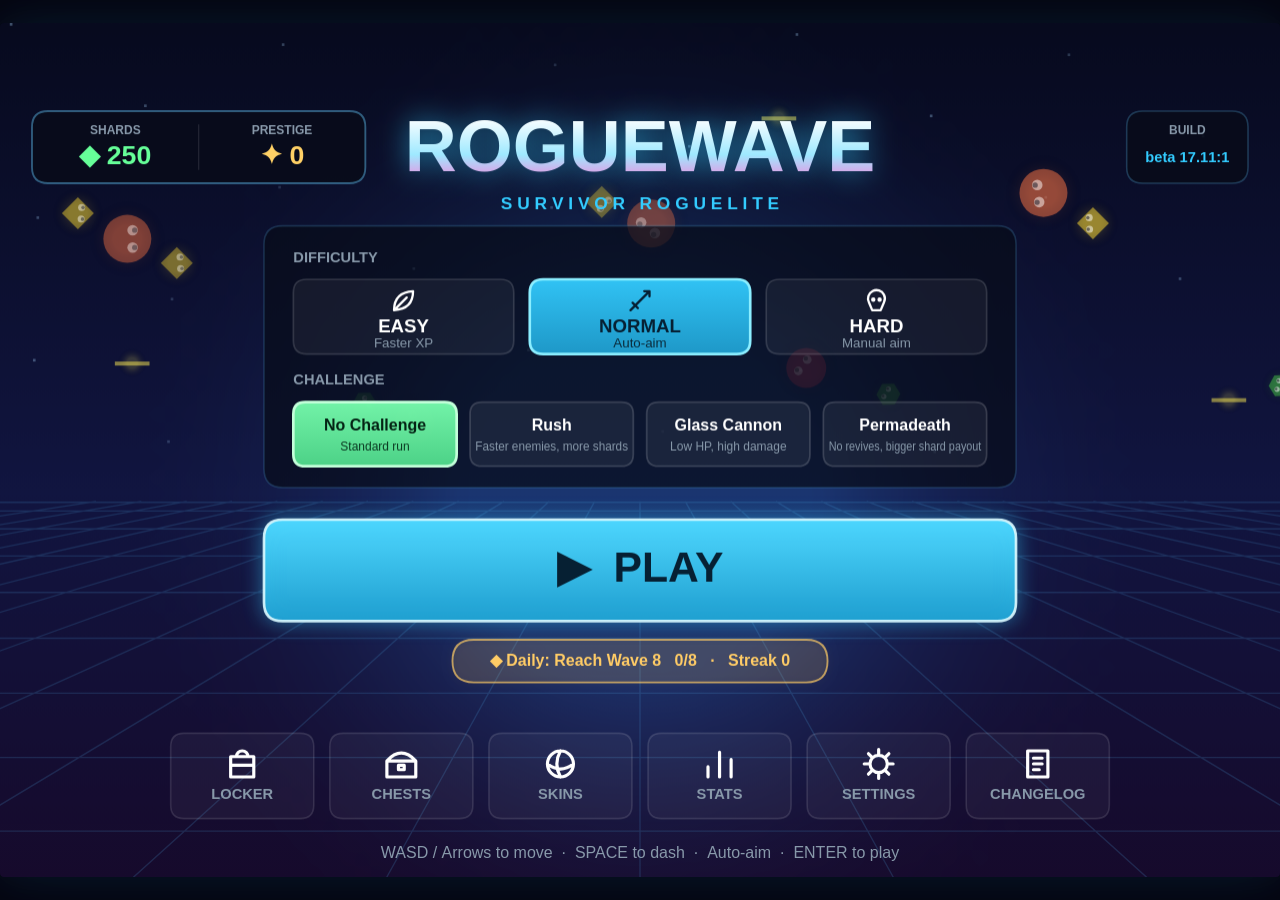
<file: index.html>
<!DOCTYPE html>
<html lang="en">
<head>
    <meta charset="UTF-8">
    <meta name="viewport" content="width=device-width, initial-scale=1.0">
    <title>RogueWave: Neon Survival Arena</title>
    <meta name="description" content="Survive neon enemy waves, level up with broken builds, and push your best score in this fast-paced browser survivor arena.">
    <link rel="stylesheet" href="styles.css">
    <!-- CrazyGames SDK v3 -->
    <script src="https://sdk.crazygames.com/crazygames-sdk-v3.js"></script>
</head>
<body>
<canvas id="gameCanvas"></canvas>

<script src="changelogs.txt"></script>
<script src="config.js"></script>
<script src="fx.js"></script>
<script src="game.js"></script>
</body>
</html>
</file>
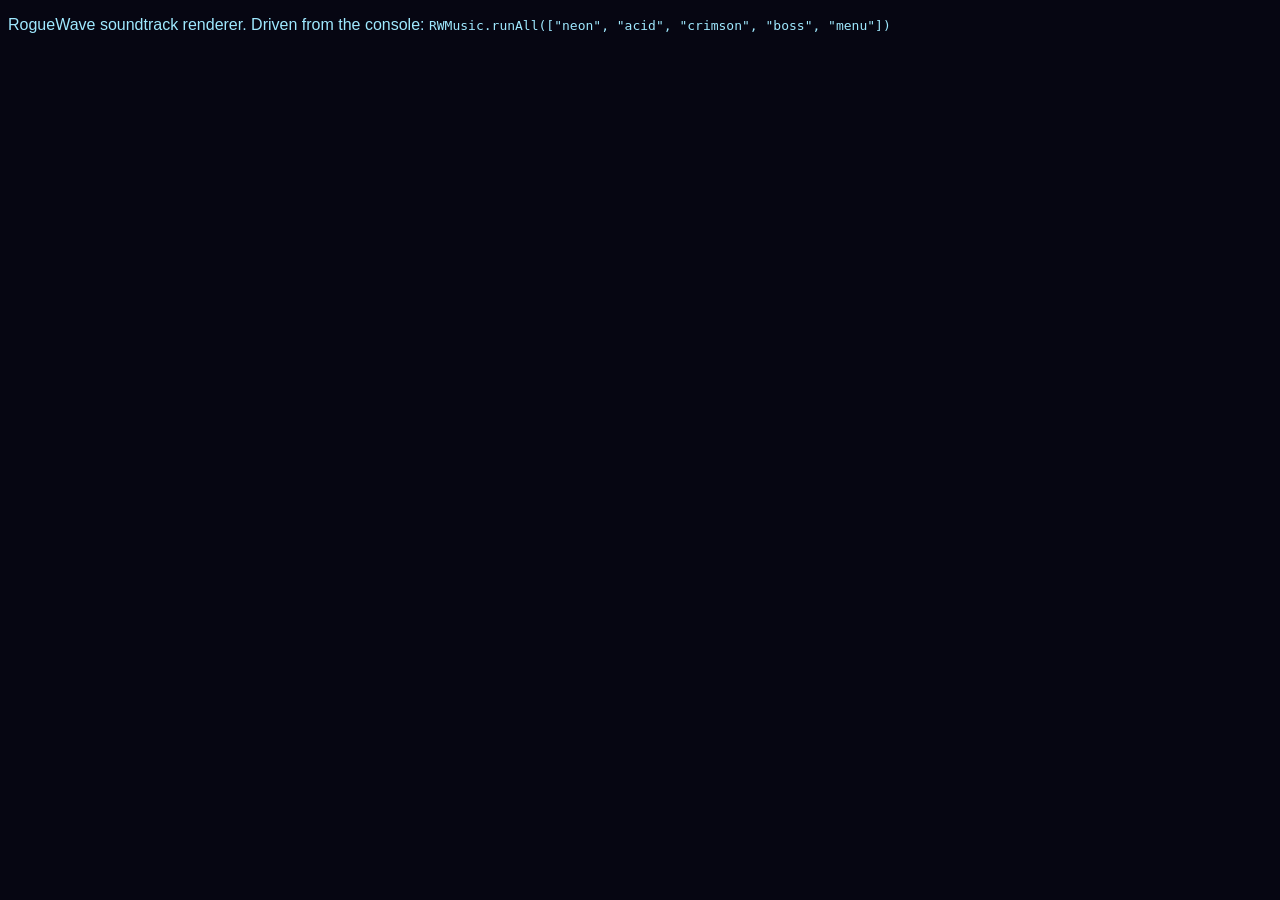
<file: tools/soundtrack/music.html>
<!DOCTYPE html>
<html lang="en">
<head><meta charset="UTF-8"><title>RogueWave soundtrack renderer</title></head>
<body style="background:#060612;color:#9fe9ff;font-family:sans-serif">
<p>RogueWave soundtrack renderer. Driven from the console:
<code>RWMusic.runAll(["neon", "acid", "crimson", "boss", "menu"])</code></p>
<script src="music.js"></script>
<script src="music2.js"></script>
<script src="music3.js"></script>
<script src="export.js"></script>
<script src="album.js"></script>
</body>
</html>
</file>
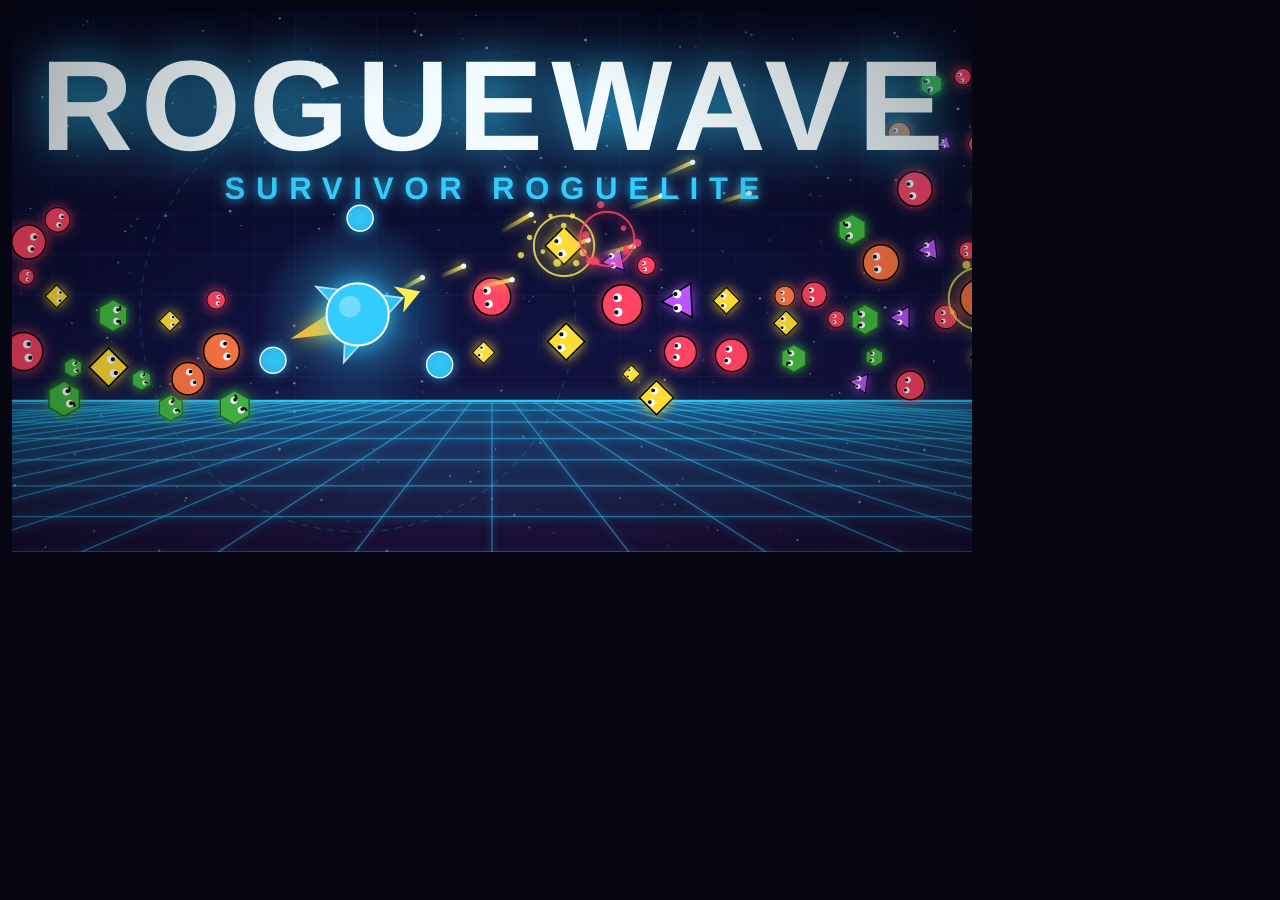
<file: tools/soundtrack/cover/cg.html>
<!DOCTYPE html>
<html lang="en">
<head>
<meta charset="UTF-8">
<title>RogueWave store cover</title>
<style>
  body { margin: 0; background: #060612; color: #9fe9ff; font-family: sans-serif; }
  canvas { width: 750px; height: 750px; display: block; margin: 12px; }
</style>
</head>
<body>
<!-- CrazyGames covers. ?size=landscape, portrait or square; save with RWCover.save("name.png") in the console. -->
<canvas id="cover" width="1920" height="1080"></canvas>
<script src="cg.js"></script>
</body>
</html>
</file>
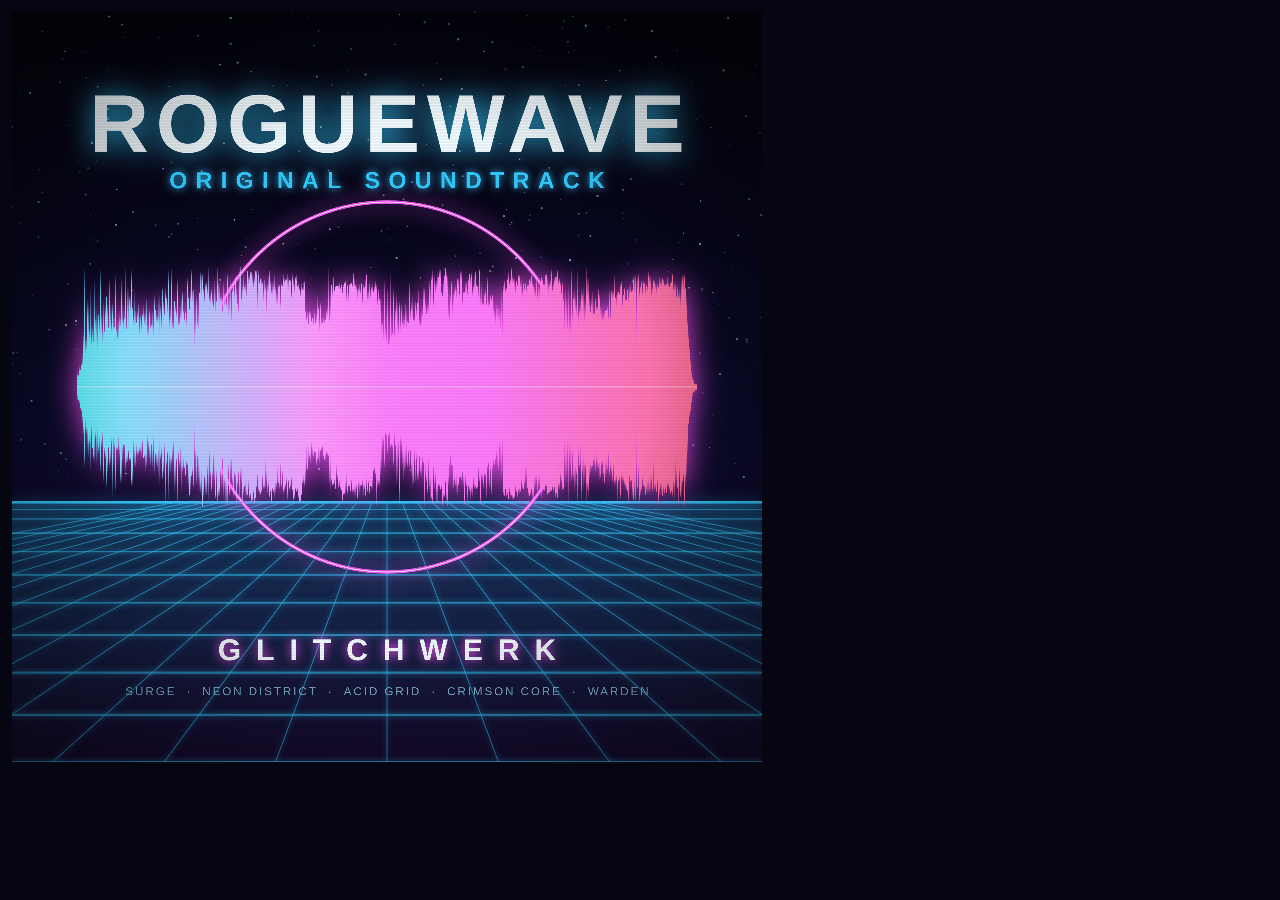
<file: tools/soundtrack/cover/cover.html>
<!DOCTYPE html>
<html lang="en">
<head>
<meta charset="UTF-8">
<title>RogueWave soundtrack cover</title>
<style>
  body { margin: 0; background: #060612; color: #9fe9ff; font-family: sans-serif; }
  canvas { width: 750px; height: 750px; display: block; margin: 12px; }
</style>
</head>
<body>
<!-- 3000 x 3000 cover drawn from wave.json. Save with RWCover.save("cover-3000.png") in the console. -->
<canvas id="cover" width="3000" height="3000"></canvas>
<script src="cover.js"></script>
</body>
</html>
</file>
<file: styles.css>
/* ─── Global Reset & Canvas Styling ─── */
        * { margin: 0; padding: 0; box-sizing: border-box; }
        html, body {
            background: #060612;
            overflow: hidden;
            display: flex;
            justify-content: center;
            align-items: center;
            height: 100vh;
            width: 100vw;
            font-family: 'Segoe UI', Arial, sans-serif;
            /* No text selection or magnifier on double tap / long press. */
            -webkit-user-select: none;
            -moz-user-select: none;
            -ms-user-select: none;
            user-select: none;
        }
        html.canvas-scroll-mode,
        body.canvas-scroll-mode {
            overflow: auto;
        }
        body.canvas-scroll-mode {
            justify-content: flex-start;
            align-items: flex-start;
            padding: 12px;
            min-height: 100vh;
            min-width: 100vw;
        }
        canvas {
            display: block;
            image-rendering: auto;
            touch-action: none;
            -webkit-touch-callout: none;
            -webkit-user-select: none;
            user-select: none;
            border-radius: 4px;
            box-shadow: 0 0 40px rgba(51,204,255,0.08), 0 0 80px rgba(51,204,255,0.04);
        }

#rw-code {
    position: fixed;
    left: 50%;
    top: 50%;
    transform: translate(-50%, -50%);
    width: min(440px, calc(100vw - 32px));
    box-sizing: border-box;
    padding: 20px;
    background: #0b0e24;
    border: 2px solid #ffc23d;
    border-radius: 12px;
    color: #eaf2ff;
    font-family: "Segoe UI", Arial, sans-serif;
    z-index: 10;
}
#rw-code label { display: block; font-weight: 700; margin-bottom: 10px; }
#rw-code input {
    width: 100%;
    box-sizing: border-box;
    padding: 10px;
    border-radius: 8px;
    border: 1px solid #5a6a8a;
    background: #05070f;
    color: #eaf2ff;
    font-size: 14px;
}
#rw-code p { min-height: 18px; margin: 8px 0; color: #ffcc66; font-size: 13px; }
#rw-code div { display: flex; gap: 10px; }
#rw-code button {
    flex: 1;
    padding: 10px;
    border: 0;
    border-radius: 8px;
    font-weight: 700;
    cursor: pointer;
    background: #2a3350;
    color: #eaf2ff;
}
#rw-code button[type="submit"] { background: #ffc23d; color: #1a1205; }
</file>
